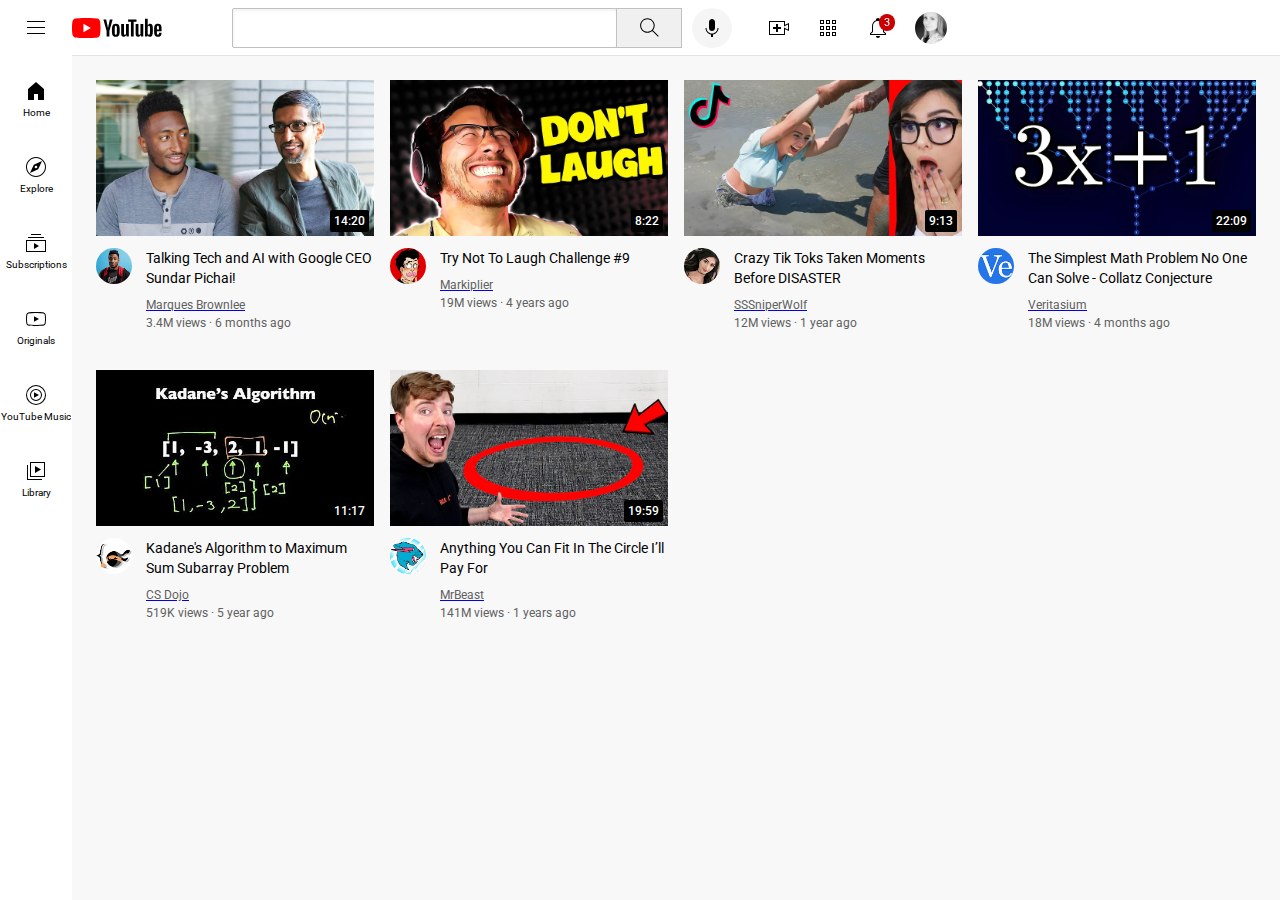
<file: index.html>
<!DOCTYPE html>

<html>
    <head>
      <title>YouTube clone</title>

      <link rel="preconnect" href="https://fonts.googleapis.com">
      <link rel="preconnect" href="https://fonts.gstatic.com" crossorigin>
      <link href="https://fonts.googleapis.com/css2?family=Roboto:wght@400;500;700&display=swap" rel="stylesheet">
      
      <link rel="stylesheet" href="./styles/general.css">
      <link rel="stylesheet" href="./styles/header.css">
      <link rel="stylesheet" href="./styles/video.css">
      <link rel="stylesheet" href="./styles/sidebar.css">

    </head>
    <body>
      <div class="header">

        <div class="left-section">
          <img class="hamburger-menu" src="./icons/hamburger-menu.svg">
          <img class="youtube-logo" src="./icons/youtube-logo.svg">
        </div>
        <div class="middle-section">
          <input class="search-bar" type="text" placeholder="Search">
          <button class="search-button">
            <img src="./icons/search.svg" class="search-icon">
            <div class="tooltip">Search</div>
          </button>
          <button class="voice-search-button">
            <img src="./icons/voice-search-icon.svg" class="voice-search-icon">
            <div class="tooltip">Search with your voice</div>
          </button>
        </div>
        <div class="right-section">
          <div class="upload-icon-container">
            <img class="upload-icon" src="./icons/upload.svg">
            <div class="tooltip">Create</div>
          </div>
          
          <div class="youtube-apps-icon-container">
            <img class="youtube-apps-icon" src="./icons/youtube-apps.svg">
            <div class="tooltip">YouTube apps</div>
          </div>
          
          <div class="notifications-icon-container">
            <img class="notifications-icon" src="./icons/notifications.svg">
            <div class="notifications-count">3</div>
            <div class="tooltip">Notifications</div>
          </div>

          <div class="current-user-picture-container">
            <img class="current-user-picture" src="./channel-pictures/unnamed.jpg">
            <div class="tooltip">Me</div> 
          </div>
        </div>
      </div>

      <div class="sidebar">
        <div class="sidebar-link">
          <img src="icons/home.svg">
          <div>Home</div>
        </div>
        <div class="sidebar-link">
          <img src="icons/explore.svg">
          <div>Explore</div>
        </div>
        <div class="sidebar-link">
          <img src="icons/subscriptions.svg">
          <div>Subscriptions</div>
        </div>
        <div class="sidebar-link">
          <img src="icons/originals.svg">
          <div>Originals</div>
        </div>
        <div class="sidebar-link">
          <img src="icons/youtube-music.svg">
          <div>YouTube Music</div>
        </div>
        <div class="sidebar-link">
          <img src="icons/library.svg">
          <div>Library</div>
        </div>
      </div>
      
      <div class="video-grid">  

        <div class="video-preview">
          <div class="thumbnail-row">
            <a href="https://www.youtube.com/watch?v=n2RNcPRtAiY"> 
              <img class="thumbnail" src="pictures/thumbnail-1.webp">
            </a>
            <div class="video-time">
              14:20
            </div>
          </div>

          <div class="video-info-grid">
            <div class="channel-picture">
              <a href="https://www.youtube.com/c/mkbhd">
                <img class="profile-picture" src="./channel-pictures/channel-1.jpeg">
              </a>
            </div>
            <div class="video-info">
            <p class="video-title">
              <a class="video-link" href="https://www.youtube.com/watch?v=n2RNcPRtAiY">Talking Tech and AI with Google CEO Sundar Pichai!
              </a>
            </p>
            <a href="https://www.youtube.com/c/mkbhd">
              <p class="video-author">Marques Brownlee</p> 
            </a>
            <p class="video-stats">3.4M views &#xB7 6 months ago</p>
            </div>
          </div>
        </div>

        <div class="video-preview">
          <div class="thumbnail-row">
            <a href="https://www.youtube.com/watch?v=mP0RAo9SKZk"> 
              <img class="thumbnail" src="pictures/thumbnail-2.webp">
            </a>
            <div class="video-time">
              8:22
            </div>
          </div>

          <div class="video-info-grid">
            <div class="channel-picture">
              <a href="https://www.youtube.com/c/markiplier">
                <img class="profile-picture" src="./channel-pictures/channel-2.jpeg">
              </a>
            </div>
            <div class="video-info">
            <p class="video-title">
              <a class="video-link" href="https://www.youtube.com/watch?v=mP0RAo9SKZk">Try Not To Laugh Challenge #9
              </a>
            </p>
            <a href="https://www.youtube.com/c/markiplier">
              <p class="video-author">Markiplier</p>
            </a>
            <p class="video-stats">19M views &#xB7 4 years ago</p>
            </div>
        </div>
      </div>
      <div class="video-preview">

          <div class="thumbnail-row">
            <a href="https://www.youtube.com/watch?v=FgjPQQeTh1w"> 
              <img class="thumbnail" src="pictures/thumbnail-3.webp">
            </a>
            <div class="video-time">
              9:13
            </div>
          </div>

          <div class="video-info-grid">
            <div class="channel-picture">
              <a href="https://www.youtube.com/user/SSSniperWolf">
                <img class="profile-picture" src="./channel-pictures/channel-3.jpeg">
              </a>
            </div>
            <div class="video-info">
            <p class="video-title">
              <a class="video-link" href="https://www.youtube.com/watch?v=FgjPQQeTh1w">Crazy Tik Toks Taken Moments Before DISASTER
              </a>
            </p>
            <a href="https://www.youtube.com/user/SSSniperWolf">
              <p class="video-author">SSSniperWolf</p>
            </a>
            <p class="video-stats">12M views &#xB7 1 year ago</p>
            </div>
          </div>
        </div>

        <div class="video-preview">
          <div class="thumbnail-row">
            <a href="https://www.youtube.com/watch?v=094y1Z2wpJg"> 
              <img class="thumbnail" src="pictures/thumbnail-4.webp">
            </a>
            <div class="video-time">
              22:09
            </div>
          </div>

          <div class="video-info-grid">
            <div class="channel-picture">
              <a href="https://www.youtube.com/c/veritasium">
                <img class="profile-picture" src="./channel-pictures/channel-4.jpeg">
              </a>
            </div>
            <div class="video-info">
            <p class="video-title">
              <a class="video-link" href="https://www.youtube.com/watch?v=094y1Z2wpJg">The Simplest Math Problem No One Can Solve - Collatz Conjecture
              </a>
            </p>
            <a href="https://www.youtube.com/c/veritasium">
              <p class="video-author">Veritasium</p>
            </a>
            <p class="video-stats">18M views &#xB7 4 months ago</p>
            </div>
          </div>

        </div>

        <div class="video-preview">

          <div class="thumbnail-row">
            <a href="https://www.youtube.com/watch?v=86CQq3pKSUw"> 
              <img class="thumbnail" src="pictures/thumbnail-5.webp">
            </a>
            <div class="video-time">
              11:17
            </div>
          </div>

          <div class="video-info-grid">
            <div class="channel-picture">
              <a href="https://www.youtube.com/c/CSDojo">
                <img class="profile-picture" src="./channel-pictures/channel-5.jpeg">
              </a>
            </div>
            <div class="video-info">
            <p class="video-title">
              <a class="video-link" href="https://www.youtube.com/watch?v=86CQq3pKSUw">Kadane's Algorithm to Maximum Sum Subarray Problem
              </a>
            </p>
            <a href="https://www.youtube.com/c/CSDojo">
              <p class="video-author">CS Dojo</p>
            </a>
            <p class="video-stats">519K views &#xB7 5 year ago</p>
            </div>
          </div>
        </div>

        <div class="video-preview">
          <div class="thumbnail-row">
            <a href="https://www.youtube.com/watch?v=yXWw0_UfSFg"> 
              <img class="thumbnail" src="pictures/thumbnail-6.webp">
            </a>
            <div class="video-time">
              19:59
            </div>
          </div>

          <div class="video-info-grid">
            <div class="channel-picture">
              <a href="https://www.youtube.com/channel/UCX6OQ3DkcsbYNE6H8uQQuVA">
                <img class="profile-picture" src="./channel-pictures/channel-6.jpeg">
              </a>
            </div>

            <div class="video-info">
            <p class="video-title">
              <a class="video-link" href="https://www.youtube.com/watch?v=yXWw0_UfSFg">Anything You Can Fit In The Circle I’ll Pay For
              </a>
            </p>
            <a href="https://www.youtube.com/channel/UCX6OQ3DkcsbYNE6H8uQQuVA">
              <p class="video-author">MrBeast</p>
            </a>
            <p class="video-stats">141M views &#xB7 1 years ago</p>
            </div>
          </div>
        </div>

      </div>
    </body>
</html>
</file>
<file: styles/general.css>
p {
    font-family: Roboto, Arial;
    margin-top: 0;
    margin-bottom: 0;
  }


body {
    margin: 0;
    padding-top: 80px;
    padding-left: 96px;
    padding-right: 24px;
    background-color: rgb(248, 248, 248);
}
</file>
<file: styles/header.css>
.header {
    height: 55px;
    display: flex;
    flex-direction: row;
    justify-self: space-between;

    z-index: 100;

    position: fixed;
    top: 0;
    left: 0;
    right: 0;
    background-color: white;
    border-bottom-width: 1px;
    border-bottom-style: solid;
    border-bottom-color: rgb(228, 228, 228);
}


.left-section {
    display: flex;
    align-items: center;
}

.hamburger-menu {
    height: 24px;
    margin-left: 24px;
    margin-right: 24px;
}

.youtube-logo {
    height: 20px;
}


.middle-section {
    flex: 1;
    margin-left: 70px;
    margin-right: 35px;
    max-width: 500px;
    display: flex;
    align-items: center;
}

.search-bar {
    flex: 1;
    height: 36px;
    padding-left: 10px;
    font-size: 16px;
    border-width: 1px;
    border-style: solid;
    border-color: rgb(192, 192, 192);
    border-radius: 2px;
    box-shadow: inset 1px 2px 3px rgba(0, 0, 0, 0.05);
}

.search-bar::placeholder {
    font-family: Roboto, Arial;
    font-size: 16px;
    width: 0;
}


.search-button {
    height: 40px;
    width: 66px;
    background-color: rgb(240, 240, 240);
    border-width: 1px;
    border-style: solid;
    border-color: rgb(192, 192, 192);
    margin-left: -1px;
    margin-right: 10px;
}

.search-button, 
.voice-search-button,
.upload-icon-container,
.youtube-apps-icon-container,
.notifications-icon-container,
.current-user-picture-container {
    display: flex;
    justify-content: center;
    position: relative;
    align-items: center;
}

.search-button .tooltip,
.voice-search-button .tooltip,
.upload-icon-container .tooltip,
.youtube-apps-icon-container .tooltip,
.notifications-icon-container .tooltip,
.current-user-picture-container .tooltip {
    font-family: Roboto, Arial;
    position: absolute;
    background-color: gray;
    color: white;
    padding: 4px 8px;
    border-radius: 2px;
    font-size: 12px;
    bottom: -30px;
    opacity: 0;
    transition: opacity 0.15s;
    pointer-events: none;
    white-space: nowrap;
}

.search-button:hover .tooltip,
.voice-search-button:hover .tooltip,
.upload-icon-container:hover .tooltip,
.youtube-apps-icon-container:hover .tooltip,
.notifications-icon-container:hover .tooltip,
.current-user-picture-container:hover .tooltip {
    opacity: 1;
}

.search-icon {
    height: 25px;
}

.voice-search-button {
    height: 40px;
    width: 40px;
    border-radius: 20px;
    border: none;
    background-color: rgb(245, 245, 245);
}

.voice-search-icon {
    height: 24px;
}

.right-section {
    width: 180px;
    display: flex;
    align-items: center;
    justify-content: space-between;
    margin-right: 20px;
    flex-shrink: 0;
}

.upload-icon {
    height: 24px;
}

.youtube-apps-icon {
    height: 24px;
}

.notifications-icon {
    height: 24px;
}

.notifications-icon-container{
    position: relative;
}

.notifications-count {
    position: absolute;
    top: -2px;
    right: -5px;
    background-color: rgb(200, 0, 0);
    color: white;
    font-family: Roboto, Arial;
    font-size: 11px;
    padding-top: 2px;
    padding-bottom: 2px;
    padding-right: 5px;
    padding-left: 5px;
    border-radius: 10px;

}

.current-user-picture {
    height: 32px;
    border-radius: 16px;
}
</file>
<file: styles/video.css>
.thumbnail {
    width: 100%;
  }


  .video-author,
  .video-stats {
    font-size: 12px;
    color: rgb(96, 96, 96);
  }

  .video-author {
    margin-bottom: 4px;
  }

  .video-title {
    margin-top: 0;
    font-size: 14px;
    font-weight: 500px;
    line-height: 20px;
    margin-bottom: 10px;
  }

  .video-link {
    text-decoration: none;
    color: black;
  }

  .video-author {
    text-decoration: none;
    text-decoration-line: none;
  }

  .profile-picture {
    width: 36px;
    border-radius: 50px;
  }

  .thumbnail-row {
    margin-bottom: 8px;
    position: relative;
  }

  .video-info-grid {
    display: grid;
    grid-template-columns: 50px 1fr;
  }

  .video-grid {
    display: grid;
    grid-template-columns: 1fr 1fr 1fr;
    column-gap: 16px;
    row-gap: 40px;
  }

  @media (max-width: 750px) {
    .video-grid {    
      grid-template-columns: 1fr 1fr;
    }
  }

  @media (min-width: 751px) and (max-width: 999px) {
    .video-grid {    
      grid-template-columns: 1fr 1fr 1fr;
    }
  }

  @media (min-width: 1000px) {
    .video-grid {    
      grid-template-columns: 1fr 1fr 1fr 1fr;
    }
  }

  .video-time {
    font-family: Roboto, Arial;
    font-size: 12px;
    font-weight: 500;
    padding-right: 4px;
    padding-left: 4px;
    padding-top: 4px;
    padding-bottom: 4px;
    border-radius: 2px;
    background-color: black;
    color: white;
    position: absolute;
    bottom: 8px;
    right: 5px;
  }
</file>
<file: styles/sidebar.css>
.sidebar {
    position: fixed;
    left: 0;
    bottom: 0;
    top: 55px;
    background-color: white;
    width: 72px;
    z-index: 200;
    padding-top: 5px;
}

.sidebar-link {
    height: 76px;
    display: flex;
    justify-content: center;
    align-items: center;
    flex-direction: column;
    cursor: pointer;
}

.sidebar-link:hover {
    background-color: rgb(235, 235, 235);
}

.sidebar-link img { /* дизайн для всех img в sidebar-link */ 
    height: 24px;
    margin-bottom: 4px;
}

.sidebar-link div {
    font-family: Roboto, Arial;
    font-size: 10px;
}
</file>
